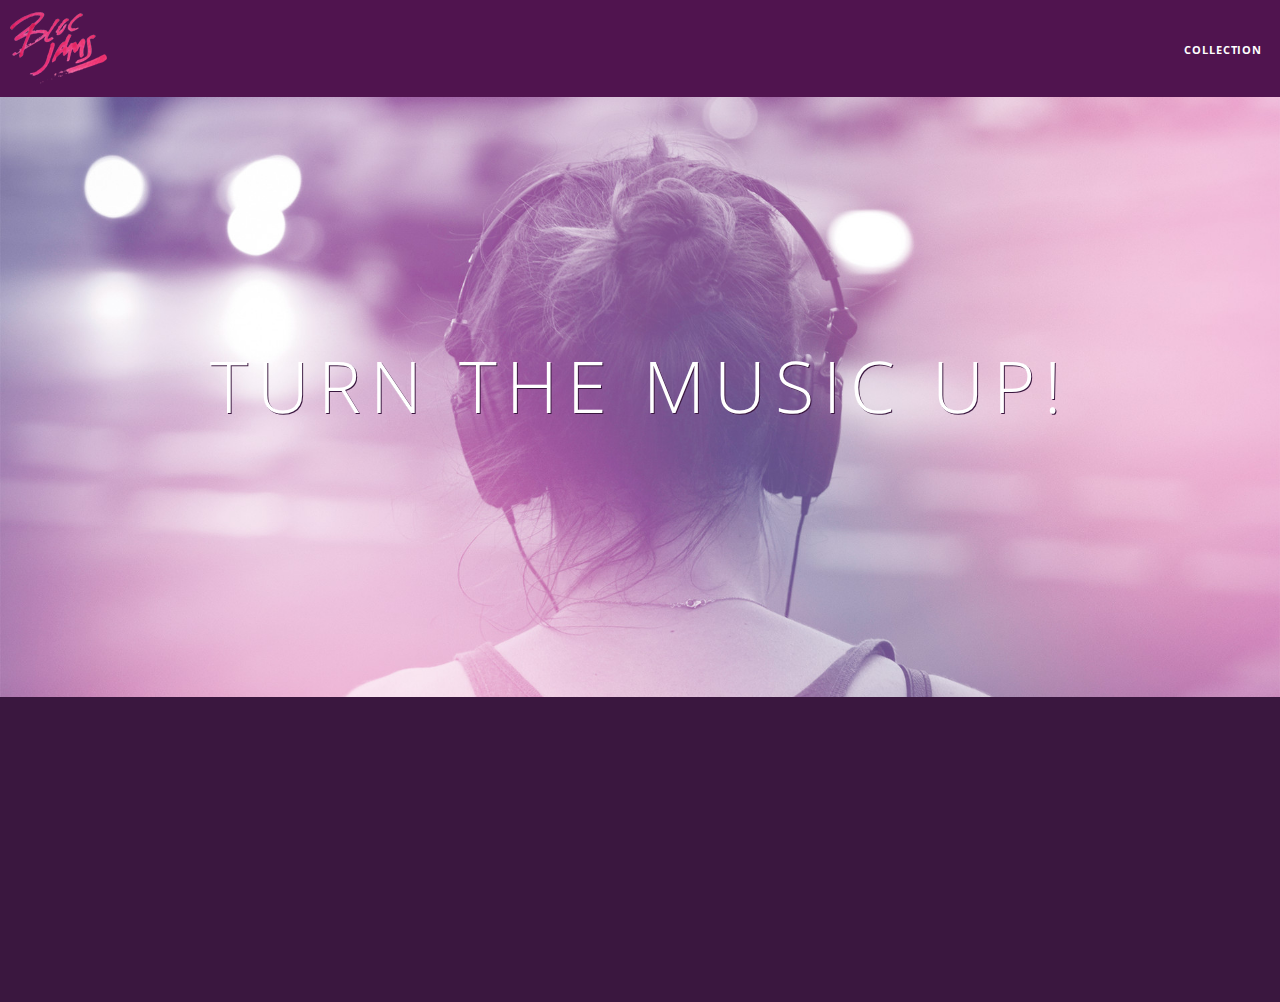
<file: index.html>
<!DOCTYPE html>
<html>

<head>

  <title>bloc-jams</title>
  <meta name="viewport" content="width=device-width, initial-scale=1">
  <link rel="stylesheet" href="http://fonts.googleapis.com/css?family=Open+Sans:400,800,600,700,300">
  <link rel="stylesheet" href="http://code.ionicframework.com/ionicons/2.0.1/css/ionicons.min.css">
  <link rel="stylesheet" href="styles/normalize.css">
  <link rel="stylesheet" href="styles/main.css">
  <link rel="stylesheet" type="text/css" href="styles/landing.css">
 <script src="https://code.jquery.com/jquery-2.1.3.min.js"></script>
  <script src="scripts/landing.js"></script>
</head>


<body class="landing">
  <nav class="navbar">
    <!-- navigation bar -->
    <a href="index.html" class="logo">
      <img src="assets/images/bloc_jams_logo.png" alt="bloc jams logo" class="logo">
    </a>
    <div class="links-container">
      <a href="collection.html" class="navbar-link">collection</a>

    </div>

  </nav>
  <section class="hero-content">
    <!-- hero content -->

    <h1 class="hero-title">Turn the music up!</h1>
  </section>
  <section class="selling-points container clearfix">
    <!-- selling points -->
    <div class="point column third">
      <span class="ion-music-note"></span>
      <h5 class="point-title">Choose your music</h5>
      <p class="point-description">The world is full of music; why should you have to listen to music that someone else chose?</p>
    </div>
    <div class="point column third">
      <span class="ion-radio-waves"></span>
      <h5 class="point-title">Unlimited, streaming, ad-free</h5>
      <p class="point-description">No arbitrary limits. No distractions.</p>
    </div>
    <div class="point column third">
      <span class="ion-iphone"></span>
      <h5 class="point-title">Mobile enabled</h5>
      <p class="point-description">Listen to your music on the go. This streaming service is available on all mobile platforms.</p>
    </div>
  </section>
</body>

</html>
</file>
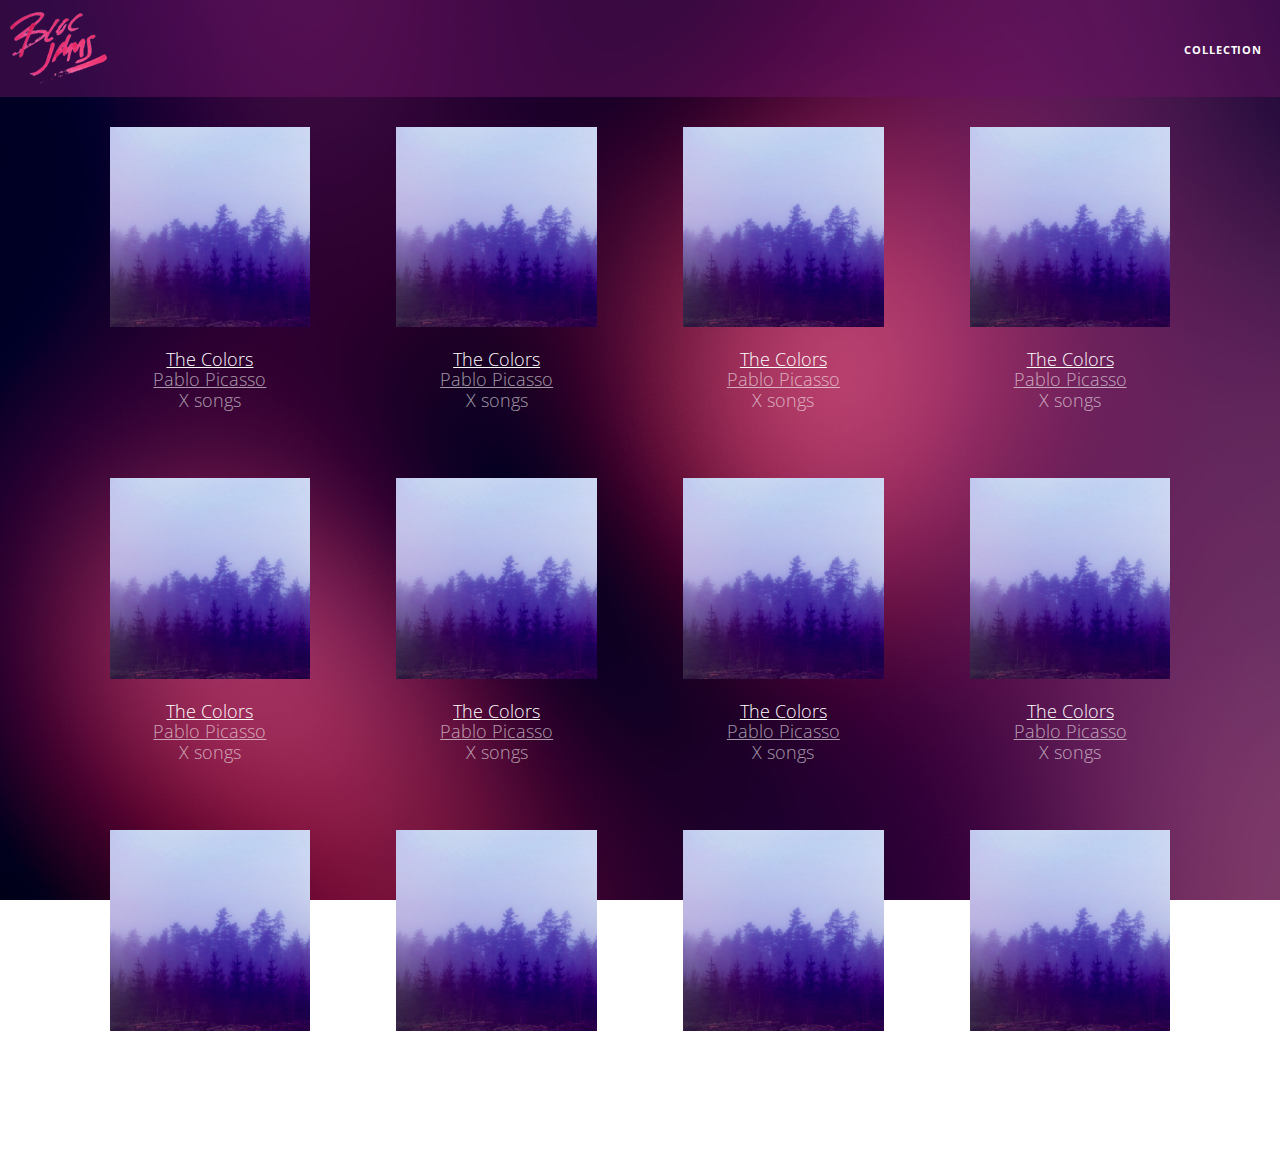
<file: collection.html>
<!DOCTYPE html>
<!DOCTYPE html>
<html>
  <head>
    <title>Bloc Jams</title>
         <meta name="viewport" content="width=device-width, initial-scale=1">
         <link rel="stylesheet" type="text/css" href="http://fonts.googleapis.com/css?family=Open+Sans:400,800,600,700,300">
         <link rel="stylesheet" type="text/css" href="http://code.ionicframework.com/ionicons/2.0.1/css/ionicons.min.css">
         <link rel="stylesheet" type="text/css" href="styles/normalize.css">
         <link rel="stylesheet" type="text/css" href="styles/main.css">
         <link rel="stylesheet" type="text/css" href="styles/collection.css">

  </head>
  <body class="collection">
         <nav class="navbar"> <!-- nav bar -->
             <a href="index.html" class="logo">
                 <img src="assets/images/bloc_jams_logo.png" alt="bloc jams logo">
             </a>
             <div class="links-container">
                 <a href="collection.html" class="navbar-link">collection</a>
             </div>
         </nav>

     <section class="album-covers container clearfix">

     </section>
     <script src="https://code.jquery.com/jquery-2.1.3.min.js"></script>

     <script src="scripts/collection.js"></script>
     </body>
</html>
</file>
<file: styles/main.css>
*, *::before, *::after {
    -moz-box-sizing: border-box;
    -webkit-box-sizing: border-box;
    box-sizing: border-box;
}
html{
  height: 100%;
  font-size: 100%;
}
body{
  font-family: 'Open Sans';
  color: white;
  min-height: 100%;
}


.navbar{
  position: relative;
  padding: 0.5em;
   background-color: rgba(101,18,95,0.5);
   z-index: 1;


}
.navbar .logo{
  position: relative
  left: 2rem;
  cursor: pointer;
}
.navbar .links-container{
  display: table;
  position: absolute;
  top: 0;
  right: 0;
  height: 100px;
  color: white;
}
.links-container .navbar-link{
  display: table-cell;
  position: relative;
  height: 100%;
  padding-left: 1rem;
  padding-right: 1rem;
  vertical-align: middle;
  color: white;
  font-size: 0.625rem;
  letter-spacing: 0.05rem;
  font-weight: 700;
  text-transform: uppercase;
  text-decoration: none;
     cursor: pointer;
}
.links-container .navbar-link:hover{
  color: rgb(233, 50, 117);
}
.navbar-link:active{
  color: rgb(233,50,117);
  background-color: white;
}
.container {
  margin: 0 auto;
  max-width: 64rem;
}
.container .narrow{
  max-width: 56rem;
}
@media (min-width: 640px) {
    html { font-size: 112%; }

    .column {
        float: left;
        padding-left: 1rem;
        padding-right: 1rem;
    }

    .column.full { width: 100%; }
    .column.two-thirds { width: 66.7%; }
    .column.half { width: 50%; }
    .column.third { width: 33.3%; }
    .column.fourth { width: 25%; }
    .column.flow-opposite { float: right; }
}
@@media (min-width: 1024px) {
   html { font-size: 120%; }
}
.clearfix::before,
.clearfix::after {
   content: " ";
   display: table;
}

.clearfix::after {
   clear: both;
}
</file>
<file: styles/landing.css>
body.landing {
  background-color: rgb(58, 23, 63);
}

.hero-content {
  position: relative;
  min-height: 600px;
  background-image: url(../assets/images/bloc_jams_bg.jpg);
  background-repeat: no-repeat;
  background-position: center center;
  background-size: cover;
}

.hero-content .hero-title {
  position: absolute;
  top: 40%;
  -webkit-transform: translateY(-50%);
  -moz-transform: translateY(-50%);
  transform: translateY(-50%);
  width: 100%;
  text-align: center;
  font-size: 4rem;
  font-weight: 300;
  text-transform: uppercase;
  letter-spacing: 0.5rem;
  text-shadow: 1px 1px 0px rgb(58, 23, 63);
}

.selling-points {
  position: relative;
}

.point {
  position: relative;
  padding: 2rem;
  text-align: center;
  opacity: 0;
  -webkit-transform: scaleX(0.9) translateY(3rem);
  -moz-transform: scaleX(0.9) translateY(3rem);
  transform: scaleX(0.9) translateY(3rem);
  -webkit-transition: all 0.25s ease-in-out;
  -moz-transition: all 0.25s ease-in-out;
  transition: all 0.25s ease-in-out;
  -webkit-transition-delay: 0.2s;
  -moz-transition-delay: 0.2s;
  transition-delay: 0.2s;
}

.point .point-title {
  font-size: 1.25rem;
}

.ion-music-note,
.ion-radio-waves,
.ion-iphone {
  color: rgb(233, 50, 117);
  font-size: 5rem;
}
</file>
<file: styles/collection.css>
body.collection {
    background-image: url(../assets/images/blurred_backgrounds/blur_bg_2.jpg);
    background-repeat: no-repeat;
    background-attachment: fixed;
    background-position: center center;
    background-size: cover;
}
.album-covers{
  position: relative;
}
.collection-album-container{
  position: relative;
  margin-top: 30px;
  margin-bottom: 20px;
  text-align: center;
}
.collection-album-container .caption {
    margin-top: 10px;
}

.collection-album-container .caption p {
    font-size: 1rem;
    font-weight: 300;
    color: rgba(255, 255, 255, 0.6);
}
.collection-album-container .caption p a {
    color: rgba(255, 255, 255, 0.6);
}
.collection-album-container .caption p a.album-name {
     color: white;
 }
 .collection-album-container img {
    width: 80%;
}
</file>
